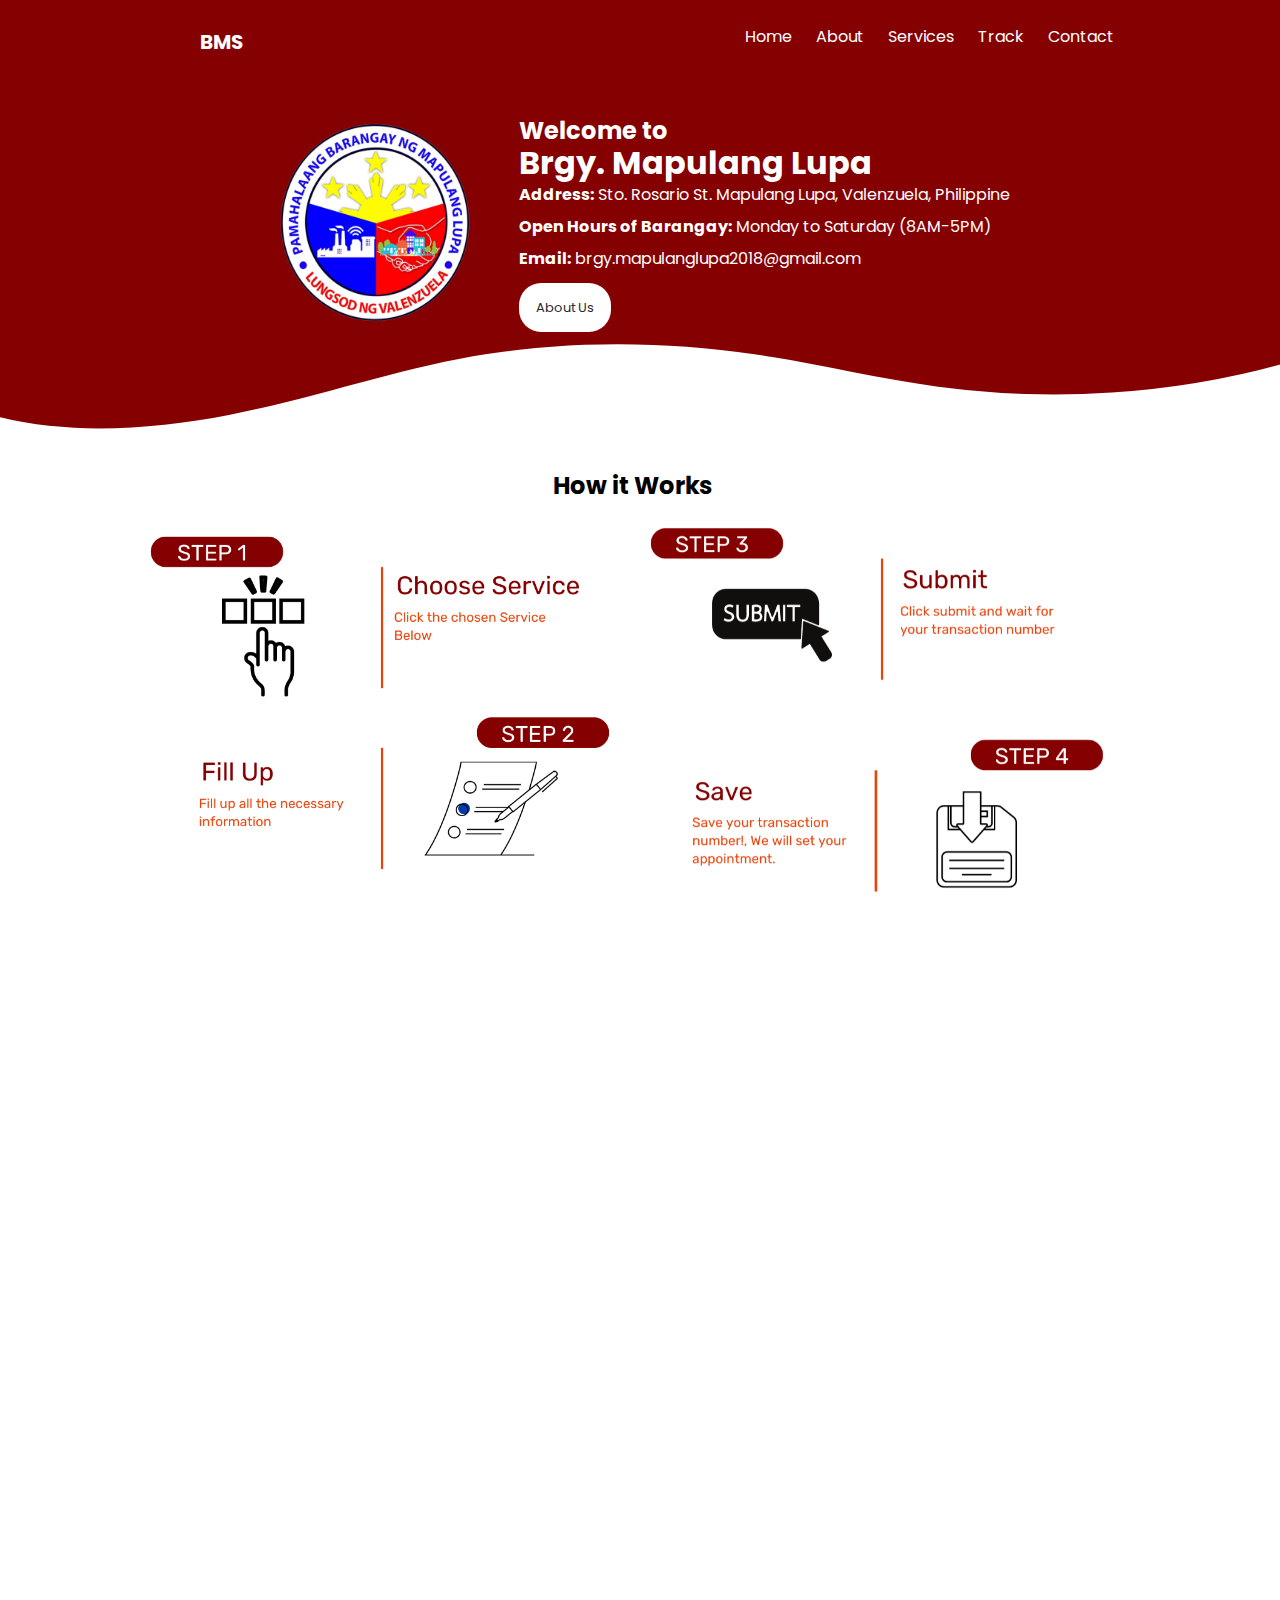
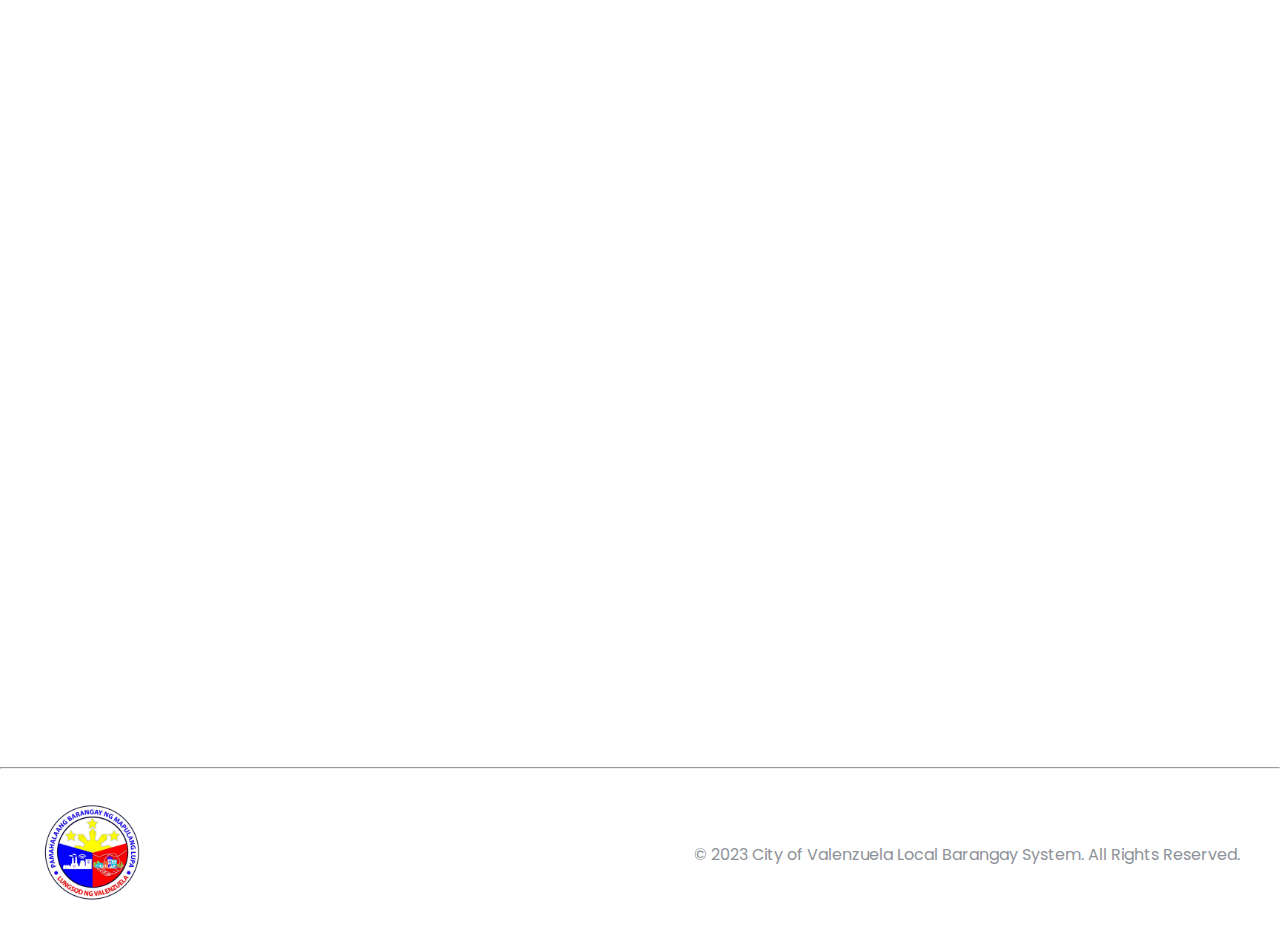
<file: index.html>
<!DOCTYPE html>
<html lang="en">

<head>
    <meta charset="UTF-8" />
    <meta http-equiv="X-UA-Compatible" content="IE=edge" />
    <meta name="viewport" content="width=device-width, initial-scale=1.0" />
    <meta http-equiv="x-ua-compatible" content="ie=edge" />
    <link rel="stylesheet" href="index.css" />
    <title>Barangay Mapulang Lupa</title>
</head>
<style>
    .startup-animation {
        animation: fadeIn 1s ease-in-out;
    }
</style>

<body>
    <header>
        <div class="container">
            <h1 class="logo">BMS</h1>
            <nav id="menu">
                <ul>
                    <li><a href="./index.html">Home</a></li>
                    <li><a href="./about.html">About</a></li>
                    <li><a href="#SERVICES">Services</a></li>
                    <li><a href="./track.html">Track</a></li>
                    <li><a href="#contact">Contact</a></li>
                </ul>
            </nav>
            <svg onclick="menuShow()" onblur="menuClose()" id="burger" fill=" #FFFFFF" viewBox="0 0 448 512"
                title="bars">
                <path
                    d="M16 132h416c8.837 0 16-7.163 16-16V76c0-8.837-7.163-16-16-16H16C7.163 60 0 67.163 0 76v40c0 8.837 7.163 16 16 16zm0 160h416c8.837 0 16-7.163 16-16v-40c0-8.837-7.163-16-16-16H16c-8.837 0-16 7.163-16 16v40c0 8.837 7.163 16 16 16zm0 160h416c8.837 0 16-7.163 16-16v-40c0-8.837-7.163-16-16-16H16c-8.837 0-16 7.163-16 16v40c0 8.837 7.163 16 16 16z" />
            </svg>
        </div>
    </header>
    <section class="about" id="home">
        <img src="images/Mapulang-Lupa.png" class="startup-animation" alt="" />
        <div class="info startup-animation">
            <h2>Welcome to</h2>
            <h1>Brgy. Mapulang Lupa</h1>
            <p>
                <span>Address:</span> Sto. Rosario St. Mapulang Lupa, Valenzuela,
                Philippine
            </p>
            <p><span>Open Hours of Barangay:</span> Monday to Saturday (8AM-5PM)</p>
            <p><span>Email:</span> brgy.mapulanglupa2018@gmail.com</p>
            <div class="about-btn">
                <a href="./about.php">About Us</a>
            </div>
        </div>
    </section>
    <section class="wave">
        <div class="custom-shape-divider-bottom-1677297097">
            <svg data-name="Layer 1" xmlns="http://www.w3.org/2000/svg" viewBox="0 0 1200 120"
                preserveAspectRatio="none">
                <path
                    d="M985.66,92.83C906.67,72,823.78,31,743.84,14.19c-82.26-17.34-168.06-16.33-250.45.39-57.84,11.73-114,31.07-172,41.86A600.21,600.21,0,0,1,0,27.35V120H1200V95.8C1132.19,118.92,1055.71,111.31,985.66,92.83Z"
                    class="shape-fill"></path>
            </svg>
        </div>
    </section>
    <section class="tutorial startup-animation sections">
        <h2>How it Works</h2>
        <div class="images">
            <img src="images/step1.png" alt="img here" />
            <img src="images/step2.png" alt="img here" />
        </div>
    </section>

    <section class="sections services reveal" id="SERVICES">
        <div class="services-title">
            <h1>ONLINE PROCESS</h1>
            <p>List of Services of Barangay Mapulang Lupa</p>
        </div>
        <div class="cards-parent">
            <div class="card">
                <div class="card-title">
                    <h2>Barangay Clearance</h2>
                </div>

                <div class="card-logo">
                    <script src="https://cdn.lordicon.com/ritcuqlt.js"></script>
                    <lord-icon src="https://cdn.lordicon.com/pqxdilfs.json" trigger="hover"
                        colors="outline:#131432,primary:#606874,secondary:#850000,tertiary:#ebe6ef" stroke="20"
                        scale="70" style="width: 90px; height: 70px">
                    </lord-icon>
                </div>
                <div class="card-info">
                    <p>Get your Barangay Clearance here!</p>
                </div>
                <a href="./forms/brgyClearance.html">PROCEED</a>
            </div>
            <div class="card">
                <div class="card-title">
                    <h2>Business Permit</h2>
                </div>

                <div class="card-logo">
                    <script src="https://cdn.lordicon.com/ritcuqlt.js"></script>
                    <lord-icon src="https://cdn.lordicon.com/pqxdilfs.json" trigger="hover"
                        colors="outline:#131432,primary:#606874,secondary:#850000,tertiary:#ebe6ef" stroke="20"
                        scale="70" style="width: 90px; height: 70px">
                    </lord-icon>
                </div>
                <div class="card-info">
                    <p>Get your Business Permit here!</p>
                </div>
                <a href="./forms/businessPermit.html">PROCEED</a>
            </div>
            <div class="card">
                <div class="card-title">
                    <h2>Certificate of Indigency</h2>
                </div>

                <div class="card-logo">
                    <script src="https://cdn.lordicon.com/ritcuqlt.js"></script>
                    <lord-icon src="https://cdn.lordicon.com/pqxdilfs.json" trigger="hover"
                        colors="outline:#131432,primary:#606874,secondary:#850000,tertiary:#ebe6ef" stroke="20"
                        scale="70" style="width: 90px; height: 70px">
                    </lord-icon>
                </div>
                <div class="card-info">
                    <p>Get your Certificate of Indigency here!</p>
                </div>
                <a href="./forms/certIndigency.html">PROCEED</a>
            </div>
        </div>
    </section>

    <!-- contact -->
    <div class="track slide2 sections" id="track">
        <div class="track-title">
            <h1>CONTACT US</h1>
            <p>Tell us what you think!</p>
        </div>
        <div class="search" id="contact">
            <form action="index.php" method="POST">
                <label for="name">Name:</label>
                <input type="text" placeholder="Juan Lucho" name="name" required />

                <label for="email">Email:</label>
                <input type="email" placeholder="juan@gmail.com" name="email" required />

                <label for="number">Contact Number:</label>
                <input type="text" placeholder="09xxxxxxxxx" name="number" required />

                <label for="subject">Subject:</label>
                <select name="subject" id="subject">
                    <option value="Concerns">Concerns</option>
                    <option value="Bugs">Bugs/Issues</option>
                    <option value="Feedback">Feedback</option>
                </select>
                <label for="message">Message:</label>
                <input type="text" placeholder="Enter your message" name="message" id="feedback" required />

                <button type="submit" name="submit">Submit</button>
            </form>
        </div>
    </div>

    <hr>
    <footer id="footer">
        <div class="footer-content">
            <div class="concern">
                <img src="images/Mapulang-Lupa.png" alt="barangay-logo" srcset="">
            </div>
            <div class="concern">
                <p style="color: #8d9299;">© 2023 City of Valenzuela Local Barangay System. All Rights Reserved.</p>
            </div>

        </div>
    </footer>

    <script src="index.js"></script>
</body>

</html>
</file>
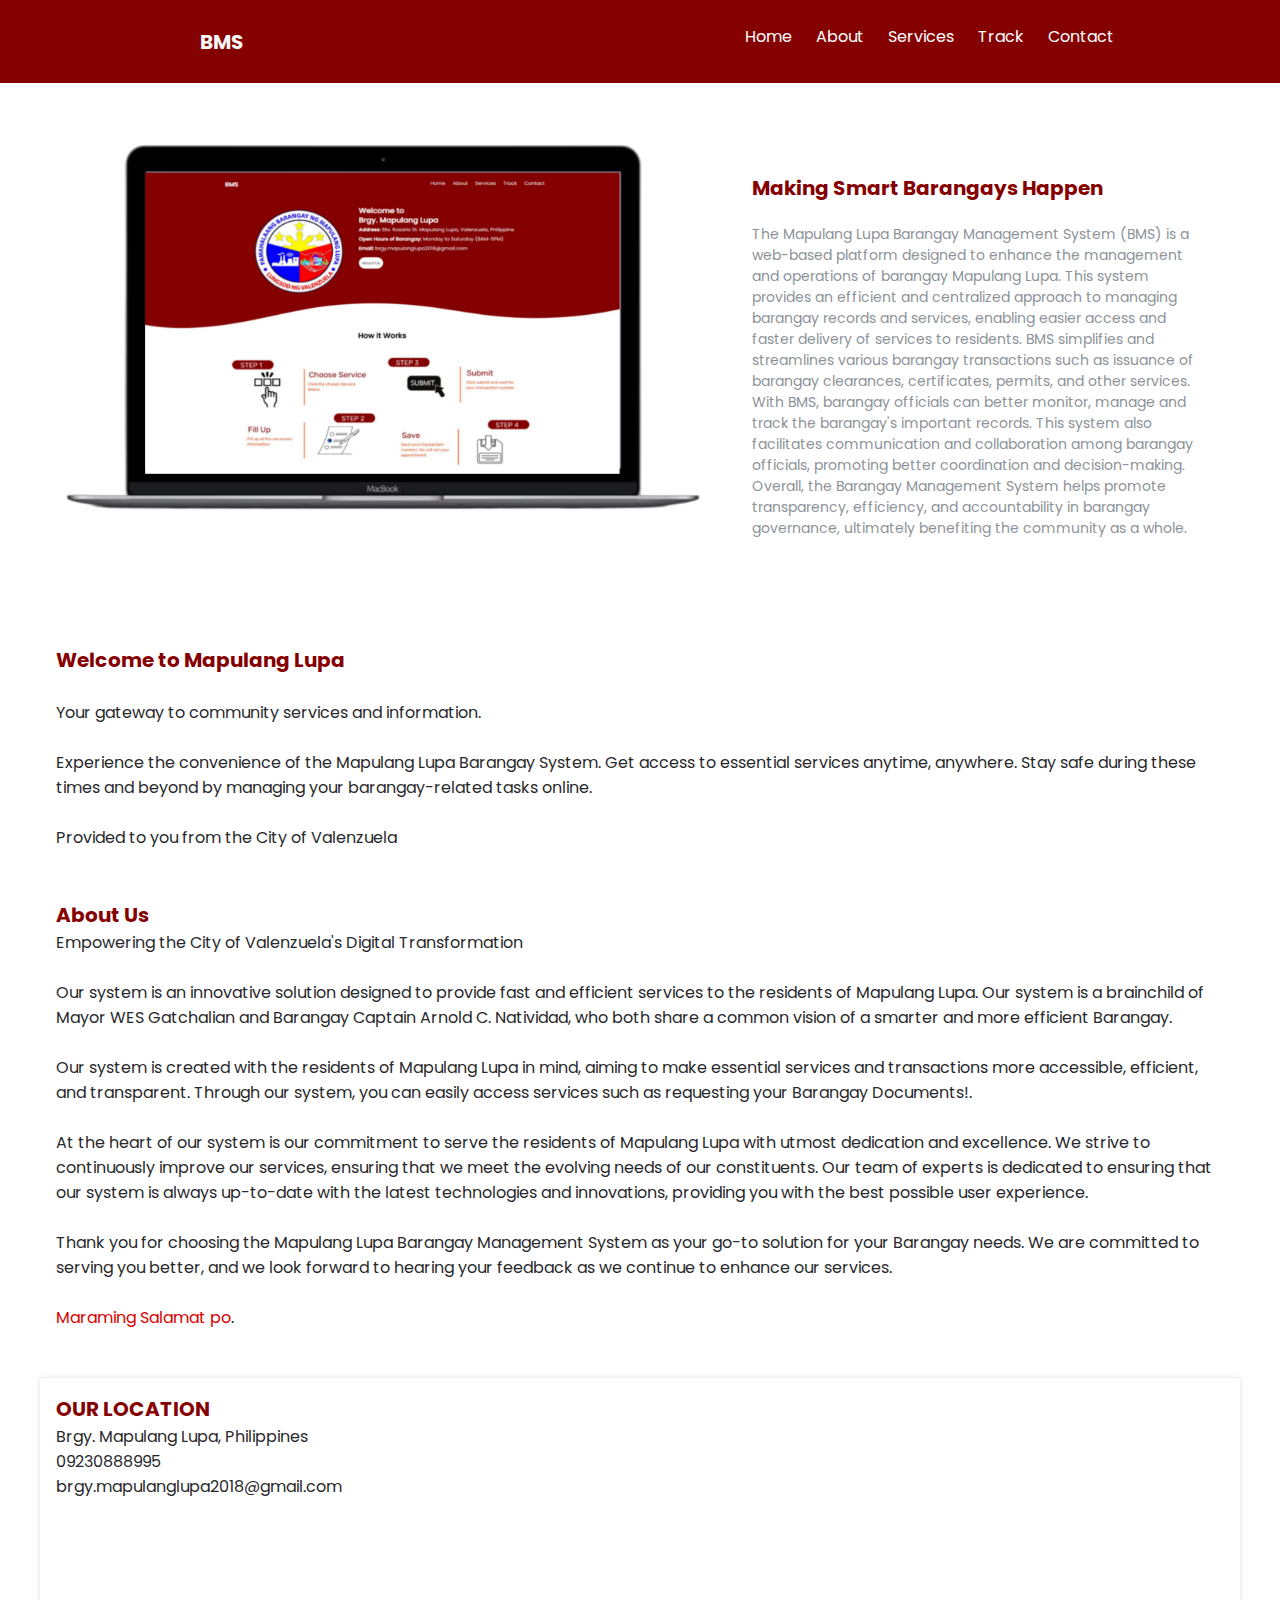
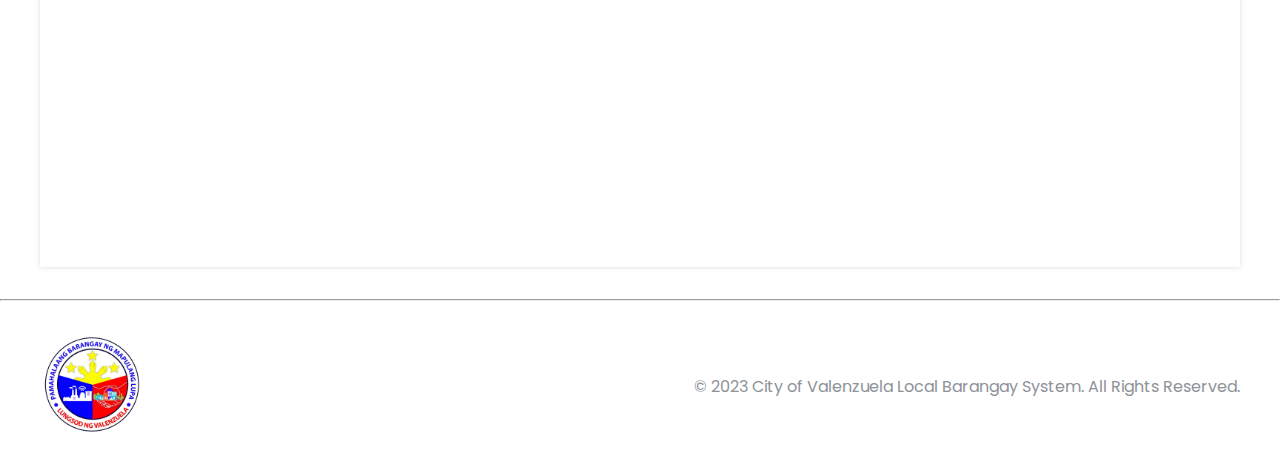
<file: about.html>
<!DOCTYPE html>
<html lang="en">

<head>
    <meta charset="UTF-8">
    <meta http-equiv="X-UA-Compatible" content="IE=edge">
    <meta name="viewport" content="width=device-width, initial-scale=1.0">
    <link rel="stylesheet" href="about.css">
    <title>ABOUT</title>
</head>
<style>
    .startup-animation {
        animation: fadeIn 0.1s ease-in-out;
    }

    #loading-screen {
        position: fixed;
        top: 0;
        left: 0;
        width: 100%;
        height: 100%;
        background-color: #fff;
        z-index: 9999;
        display: flex;
        justify-content: center;
        align-items: center;
    }

    #loading-screen img {
        height: 100px;
        width: 100px;
    }

    .spinner {
        position: absolute;
        width: 99px;
        height: 99px;
        border-radius: 50%;
        border: 5px solid #850000;
        border-top-color: transparent;
        animation: spin 1s ease-in-out infinite;
    }

    @keyframes spin {
        from {
            transform: rotate(0deg);
        }

        to {
            transform: rotate(360deg);
        }
    }

    /* animation */
    .slide {
        position: relative;
        transform: translateX(-50px);
        opacity: 0;
        transition: all 1s ease;
    }

    .slide.active {
        position: relative;
        transform: translateX(0);
        opacity: 1;
    }

    .reveal {
        position: relative;
        transform: translateY(-50px);
        opacity: 0;
        transition: all 1s ease;
    }

    .reveal.active {
        transform: translateY(0);
        opacity: 1;
    }

    @keyframes fadeIn {
        from {
            opacity: 0;
        }

        to {
            opacity: 1;
        }
    }
</style>

<body>
    <header>
        <div class="container">
            <h1 class="logo">BMS</h1>
            <nav id="menu">
                <ul>
                    <li><a href="./index.html">Home</a></li>
                    <li><a href="./about.html">About</a></li>
                    <li><a href="./index.html#SERVICES">Services</a></li>
                    <li><a href="./track.html">Track</a></li>
                    <li><a href="./index.html#contact">Contact</a></li>
                </ul>
            </nav>
            <svg onclick="menuShow()" onblur="menuClose()" id="burger" fill=" #FFFFFF" viewBox="0 0 448 512"
                title="bars">
                <path
                    d="M16 132h416c8.837 0 16-7.163 16-16V76c0-8.837-7.163-16-16-16H16C7.163 60 0 67.163 0 76v40c0 8.837 7.163 16 16 16zm0 160h416c8.837 0 16-7.163 16-16v-40c0-8.837-7.163-16-16-16H16c-8.837 0-16 7.163-16 16v40c0 8.837 7.163 16 16 16zm0 160h416c8.837 0 16-7.163 16-16v-40c0-8.837-7.163-16-16-16H16c-8.837 0-16 7.163-16 16v40c0 8.837 7.163 16 16 16z" />
            </svg>
        </div>

    </header>
    <div class="about-img">

    </div>
    <div id="loading-screen">
        <img src="images/Mapulang-Lupa.png" alt="loading">
        <div class="spinner">
        </div>
    </div>
    <section class="section about-section">
        <!-- <div class="about-pc"> -->
        <img class="about-pc" src="images/laptop456.png" alt="img here">
        <!-- </div> -->
        <div class=" section about-section-info startup-animation">
            <h2>Making Smart Barangays Happen</h2>
            <br>
            <p>The Mapulang Lupa Barangay Management System (BMS) is a web-based platform designed to enhance the
                management and operations of barangay Mapulang Lupa. This system provides an efficient and centralized
                approach to managing barangay records and services, enabling easier access and faster delivery of
                services to residents. BMS simplifies and streamlines various barangay transactions such as issuance of
                barangay clearances, certificates, permits, and other services. With BMS, barangay officials can better
                monitor, manage and track the barangay's important records. This system also facilitates communication
                and collaboration among barangay officials, promoting better coordination and decision-making. Overall,
                the Barangay Management System helps promote transparency, efficiency, and accountability in barangay
                governance, ultimately benefiting the community as a whole.</p>
        </div>
    </section>
    <section class="section additional-info startup-animation">
        <h2>Welcome to Mapulang Lupa</h2>
        <br>
        <p>Your gateway to community services and information.</p>
        <br>
        <p>
            Experience the convenience of the Mapulang Lupa Barangay System. Get access to essential services anytime,
            anywhere. Stay safe during these times and beyond by managing your barangay-related tasks online.
        </p>
        <br>
        <p>
            Provided to you from the City of Valenzuela
        </p>
        <br>
        <br>
        <h2>About Us</h2>
        <p>
            Empowering the City of Valenzuela's Digital Transformation
            <br>
            <br>
            Our system is an innovative solution designed to provide fast and efficient services to the residents of
            Mapulang Lupa. Our system is a brainchild of Mayor WES Gatchalian and Barangay Captain Arnold C. Natividad,
            who both share a common vision of a smarter and more efficient Barangay.
            <br>
            <br>
            Our system is created with the residents of Mapulang Lupa in mind, aiming to make essential services and
            transactions more accessible, efficient, and transparent. Through our system, you can easily access services
            such as requesting your Barangay Documents!.
            <br>
            <br>
            At the heart of our system is our commitment to serve the residents of Mapulang Lupa with utmost dedication
            and excellence. We strive to continuously improve our services, ensuring that we meet the evolving needs of
            our constituents. Our team of experts is dedicated to ensuring that our system is always up-to-date with the
            latest technologies and innovations, providing you with the best possible user experience.
            <br>

            <br>
            Thank you for choosing the Mapulang Lupa Barangay Management System as your go-to solution for your Barangay
            needs. We are committed to serving you better, and we look forward to hearing your feedback as we continue
            to enhance our services.
            <br>

            <br>
            <span>Maraming Salamat po</span>.
        </p>
    </section>
    <section class="section location">
        <div class="location-title">
            <h2>OUR LOCATION</h2>
            <p><a href="">Brgy. Mapulang Lupa, Philippines</a></p>
            <p>09230888995</p>
            <p><a href="brgy.mapulanglupa2018@gmail.com">brgy.mapulanglupa2018@gmail.com</a></p>
            <!-- <img src="images/Mapulang-Lupa.png" style="width: 200px; height: auto;" alt=""> -->
        </div>
        <div class="map">
            <iframe
                src="https://www.google.com/maps/embed?pb=!1m18!1m12!1m3!1d15436.715843289!2d120.99439637811624!3d14.702469435801255!2m3!1f0!2f0!3f0!3m2!1i1024!2i768!4f13.1!3m3!1m2!1s0x3397b145c3460dd3%3A0xea6326b5477bd324!2sMapulang%20Lupa%2C%20Valenzuela%2C%20Metro%20Manila!5e0!3m2!1sen!2sph!4v1677636143743!5m2!1sen!2sph"
                width="600" height="450" style="border:0;" allowfullscreen="" loading="lazy"
                referrerpolicy="no-referrer-when-downgrade"></iframe>
        </div>

    </section>
    <hr>
    <footer id="footer">
        <div class="footer-content">
            <div class="concern">
                <img src="images/Mapulang-Lupa.png" alt="barangay-logo" srcset="">
            </div>
            <div class="concern">
                <p style="color:#8d9299;">© 2023 City of Valenzuela Local Barangay System. All Rights Reserved.</p>
            </div>

        </div>
    </footer>
    <script>
        function menuShow() {
            document.getElementById("menu").classList.toggle("show");
        }

        function menuClose() {
            document.getElementById("menu").classList.remove("show");
        }

        window.addEventListener('scroll', slide);

        function slide() {
            var reveals = document.querySelectorAll('.slide');

            for (var i = 0; i < reveals.length; i++) {

                var windowheight = window.innerHeight;
                var revealtop = reveals[i].getBoundingClientRect().top;
                var revealpoint = 150;

                if (revealtop < windowheight - revealpoint) {
                    reveals[i].classList.add('active');
                } else {
                    reveals[i].classList.remove('active');
                }
            }
        }

        window.addEventListener("load", function () {
            var loadingScreen = document.getElementById("loading-screen");
            loadingScreen.style.display = "none";
        });

        window.addEventListener('scroll', reveal);

        function reveal() {
            var reveals = document.querySelectorAll('.reveal');

            for (var i = 0; i < reveals.length; i++) {

                var windowheight = window.innerHeight;
                var revealtop = reveals[i].getBoundingClientRect().top;
                var revealpoint = 150;

                if (revealtop < windowheight - revealpoint) {
                    reveals[i].classList.add('active');
                } else {
                    reveals[i].classList.remove('active');
                }
            }
        }
    </script>
    <!-- <script src="index.js"></script> -->
</body>

</html>
</file>
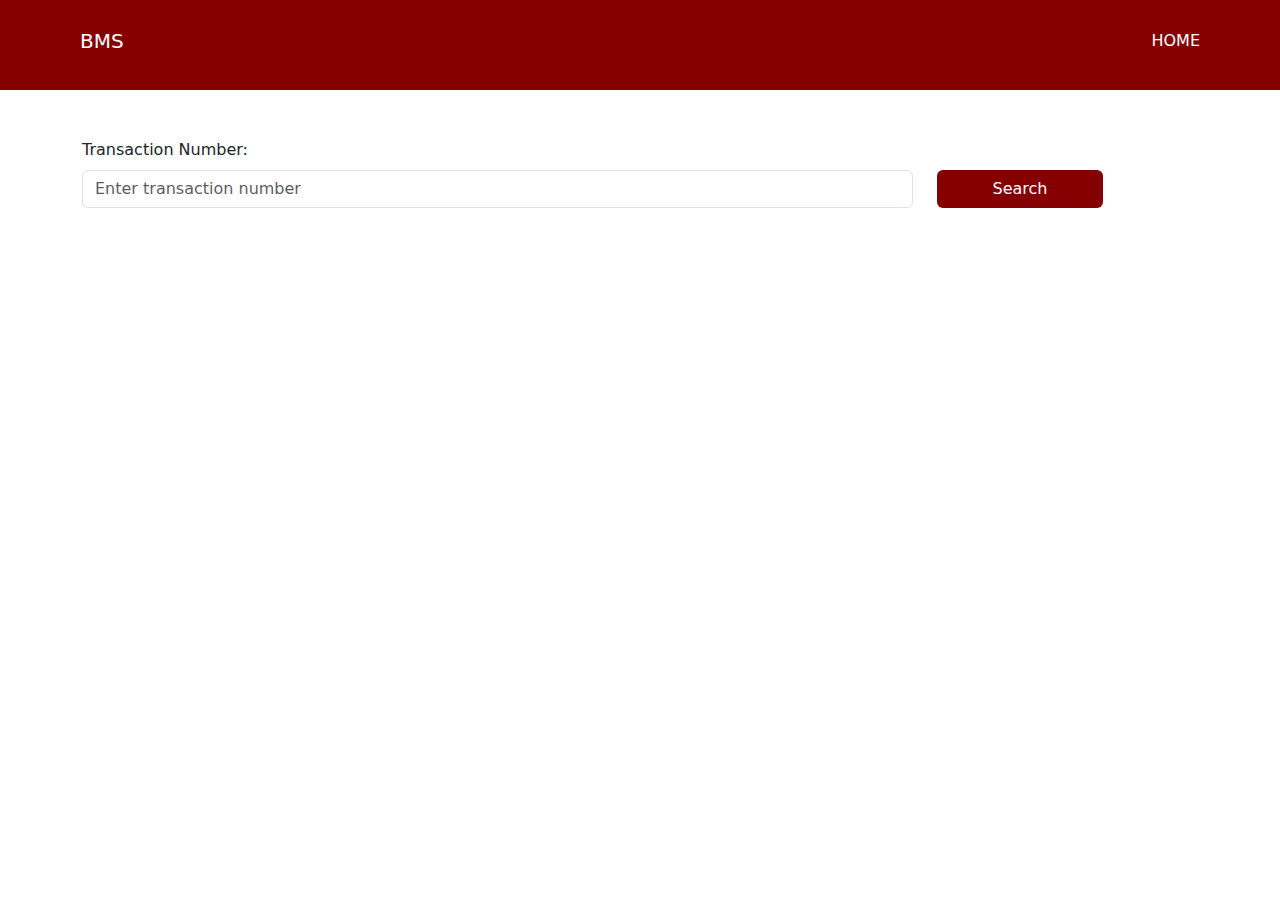
<file: track.html>
<!DOCTYPE html>
<html lang="en">

<head>
    <meta charset="UTF-8">
    <meta http-equiv="X-UA-Compatible" content="IE=edge">
    <meta name="viewport" content="width=device-width, initial-scale=1.0">
    <link rel="stylesheet" href="https://cdnjs.cloudflare.com/ajax/libs/bootstrap/5.1.0/css/bootstrap.min.css">
    <link rel="stylesheet" href="https://fonts.googleapis.com/css?family=Roboto:300,400,500,700&display=swap">
    <link rel="stylesheet" href="https://cdnjs.cloudflare.com/ajax/libs/font-awesome/5.15.4/css/all.min.css">
    <title>TRACK</title>
</head>
<style>
    nav {
        background-color: #850000;
        display: flex;
        justify-content: space-between;
        padding: 1.8rem 5rem;
    }

    a {
        text-decoration: none;
    }

    #home {
        color: white;
    }

    nav a {
        border-bottom: 2px solid transparent;
        padding-bottom: 0.5em;
        transition: all 200ms ease;
        cursor: pointer;
    }

    nav a:hover {
        border-bottom: 2px solid white;
    }

    #loading-screen {
        position: fixed;
        top: 0;
        left: 0;
        width: 100%;
        height: 100%;
        background-color: #fff;
        z-index: 9999;
        display: flex;
        justify-content: center;
        align-items: center;
    }

    #loading-screen img {
        height: 100px;
        width: 100px;
    }

    .spinner {
        position: absolute;
        width: 99px;
        height: 99px;
        border-radius: 50%;
        border: 5px solid #850000;
        border-top-color: transparent;
        animation: spin 1s ease-in-out infinite;
    }

    @keyframes spin {
        from {
            transform: rotate(0deg);
        }

        to {
            transform: rotate(360deg);
        }
    }
</style>

<body>
    <nav>
        <div id="home">
            <h5>BMS</h5>
        </div>
        <div>
            <a href="./index.php" class="text-white">HOME</a>
        </div>
    </nav>
    <div id="loading-screen">
        <img src="images/Mapulang-Lupa.png" alt="loading">
        <div class="spinner">
        </div>
    </div>
    <div class="container mt-5">
        <form method="post" action="track.php">
            <div class="row mb-3">
                <div class="col-md-12">
                    <label for="tracking_code" class="form-label">Transaction Number:</label>
                </div>
                <div class="col-md-9 mb-2">
                    <input type="text" id="tracking_code" name="tracking_code" class="form-control" placeholder="Enter transaction number" required>
                </div>
                <div class="col-md-2">
                    <button type="submit" name="search" class="btn text-white w-100" style="background-color: #850000;">Search</button>
                </div>
            </div>
        </form>

    </div>

    <script>
        function validateForm() {
            var transactionNumber = document.getElementById("tracking_code").value;

            if (transactionNumber == "") {
                alert("Please enter a transaction number.");
                return false;
            }

            return true;
        }
        window.addEventListener("load", function() {
            var loadingScreen = document.getElementById("loading-screen");
            loadingScreen.style.display = "none";
        });
    </script>
</body>

</html>
</file>
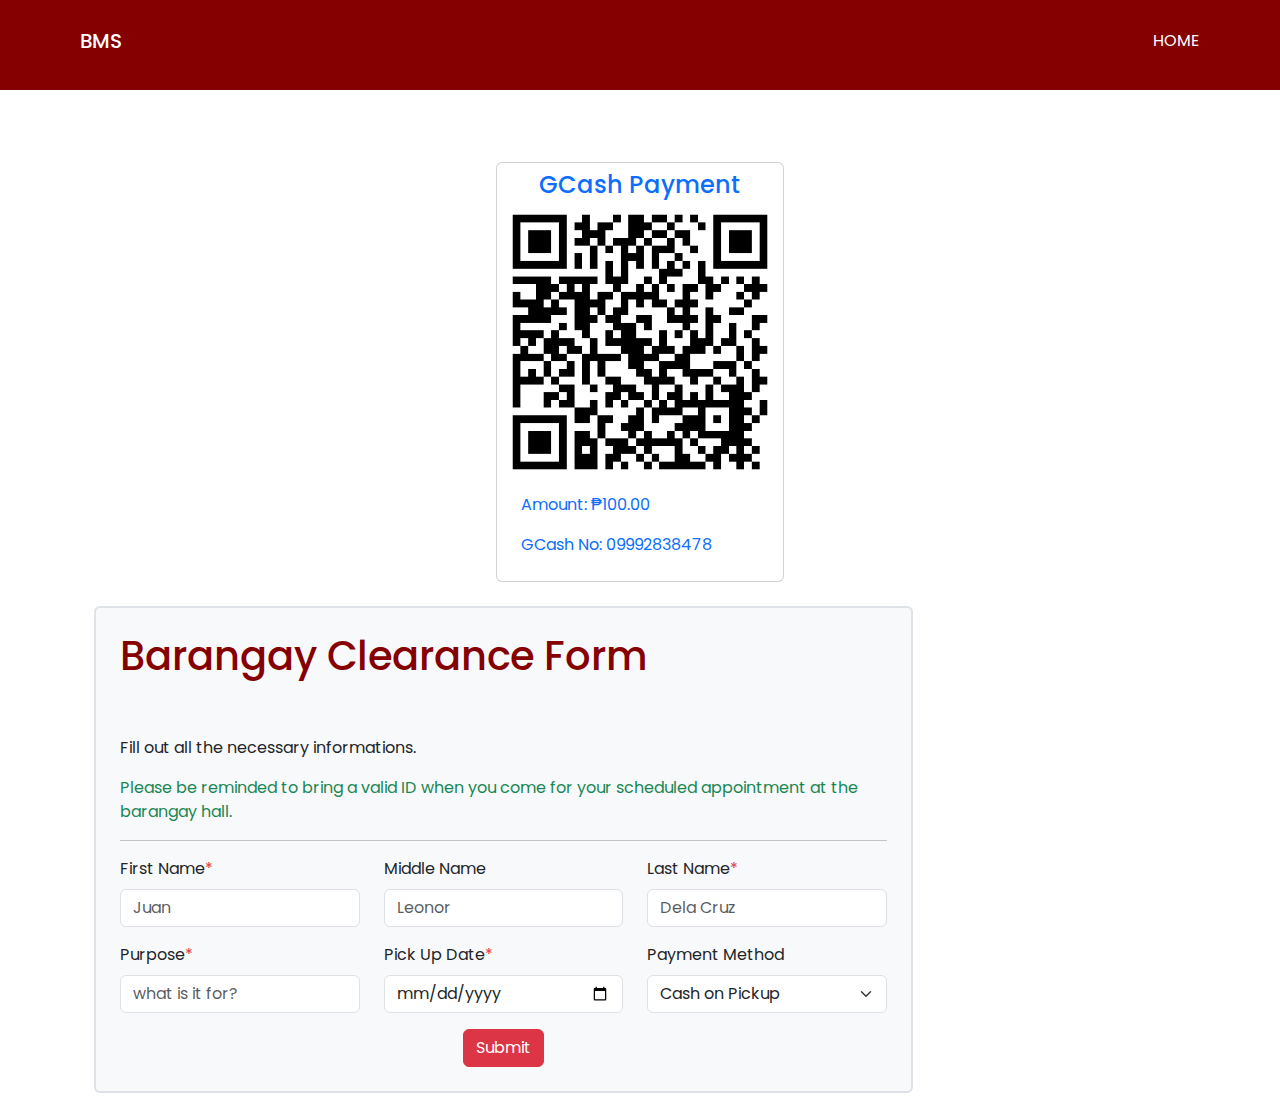
<file: forms/brgyClearance.html>
<!DOCTYPE html>
<html lang="en">

<head>
  <meta charset="UTF-8" />
  <meta http-equiv="X-UA-Compatible" content="IE=edge" />
  <meta name="viewport" content="width=device-width, initial-scale=1.0" />
  <link rel="stylesheet" href="style.css" />
  <link rel="stylesheet" href="https://cdnjs.cloudflare.com/ajax/libs/bootstrap/5.1.0/css/bootstrap.min.css">
  <link rel="stylesheet" href="https://fonts.googleapis.com/css?family=Roboto:300,400,500,700&display=swap">
  <link rel="stylesheet" href="https://cdnjs.cloudflare.com/ajax/libs/font-awesome/5.15.4/css/all.min.css">
  <title>Barangay Clearance</title>
</head>
<style>
  nav {
    background-color: #850000;
    display: flex;
    justify-content: space-between;
    padding: 1.8rem 5rem;
  }

  a {
    text-decoration: none;
  }

  #home {
    color: white;
  }

  nav a {
    border-bottom: 2px solid transparent;
    padding-bottom: 0.5em;
    transition: all 200ms ease;
    cursor: pointer;
  }

  nav a:hover {
    border-bottom: 2px solid white;
  }
  #loading-screen {
    position: fixed;
    top: 0;
    left: 0;
    width: 100%;
    height: 100%;
    background-color: #fff;
    z-index: 9999;
    display: flex;
    justify-content: center;
    align-items: center;
  }
  #loading-screen img{
    height: 100px;
    width: 100px;
  }
  .spinner {
    position: absolute;
    width: 99px;
    height: 99px;
    border-radius: 50%;
    border: 5px solid #850000;
    border-top-color: transparent;
    animation: spin 1s ease-in-out infinite;
  }
  
  @keyframes spin {
    from {
      transform: rotate(0deg);
    }
    to {
      transform: rotate(360deg);
    }
  }
</style>

<body>

  <!-- nav -->
  <nav>
    <div id="home">
      <h5>BMS</h5>
    </div>
    <div>
      <a href="../index.html" class="text-white">HOME</a>
    </div>
  </nav>
  <!-- end of nav -->
  <div id="loading-screen">
        <img src="../images/Mapulang-Lupa.png" alt="loading">
        <div class="spinner">
        </div>
      </div>
  <div class="container mt-lg-5 mt-3 rounded-2">
    <div class="row p-lg-4 row-cols-12">
      <!-- gcash -->
      <div class="card p-2 col-md-6 mx-auto col-2 mb-4" style="width: 18rem; height: auto;">
        <h4 class="text-primary md-text-danger text-center">GCash Payment</h4>
        <img src="../images/qrcode.png" class="card-img-top" alt="..." />
        <div class="card-body">
          <p class="card-text text-primary">Amount: ₱100.00</p>
          <p class="card-text text-primary">GCash No: 09992838478</p>
        </div>
      </div>
      <!-- form -->
      <div class="alert alert-danger d-none" role="alert" id="alert">
        <i class="fas fa-exclamation-circle me-2"></i>
        <span id="alert-message"></span>
      </div>
      <!-- form -->
      <form action="brgyClearance.php" method="POST" onsubmit="return validateForm()" class="border border-2 p-4 h-100 rounded-2 formA bg-light col-lg-9 col-12">
        <div>
          <h1 class="pb-5" style="color:#850000;">Barangay Clearance Form</h1>
          <p>Fill out all the necessary informations.</p>
          <p class="text-success">Please be reminded to bring a valid ID when you come for your scheduled appointment at the barangay hall.</p>
          <hr />
        </div>

        <div class="row mb-3">
          <div class="col-md-4">
            <label for="fname" class="form-label">First Name<span class="text-danger">*</span></label>
            <input type="text" id="fname" name="fname" placeholder="Juan" class="form-control" required>
          </div>
          <div class="col-md-4">
            <label for="mname" class="form-label">Middle Name</label>
            <input type="text" id="mname" name="mname" placeholder="Leonor" class="form-control">
          </div>
          <div class="col-md-4">
            <label for="lname" class="form-label">Last Name<span class="text-danger">*</span></label>
            <input type="text" id="lname" name="lname" placeholder="Dela Cruz" class="form-control" required>
          </div>
        </div>
        <div class="row mb-3">
        <div class="col-md-4">
            <label for="age" class="form-label">Purpose<span class="text-danger">*</span></label>
            <input type="text" id="pickup" name="purpose" placeholder="what is it for?" class="form-control" required>
          </div>
          <div class="col-md-4">
            <label for="age" class="form-label">Pick Up Date<span class="text-danger">*</span></label>
            <input type="date" id="pickup" name="pickup" placeholder="" class="form-control" required>
          </div>
          <div class="col-md-4">
            <label for="payment" class="form-label">Payment Method</label>
            <select id="payment" name="payment" onchange="refnumber()" class="form-select">
              <option value="Cash">Cash on Pickup</option>
              <option value="Gcash">Gcash</option>
            </select>
          </div>
          <div class="col-md-4">
            <input type="hidden" id="date" name="date_req" placeholder="" class="form-control" required>
          </div>
          <div class="col-md-4">
            <input type="hidden" name="type" value="Barangay Clearance">
          </div>
          <div class="col-md-4">
            <input type="hidden" name="docstatus" value="pending">
          </div>
          
        </div>

        <div class="row mb-3" id="rf" style="display:none">
          <div class="col-md-12">
            <label for="reference" class="form-label">Reference Number (Gcash Payment)</label>
            <textarea id="reference" name="reference" placeholder="Input your reference number if you chose Gcash as mode of payment" class="form-control" rows="3"></textarea>
          </div>
        </div>
        <div class="text-center">
          <button type="submit" class="btn btn-danger" name="clearance">Submit</button>
        </div>
      </form>
    </div>

  </div>
  <!-- </section> -->

  <div id="myModal" class="modal">
    <div class="modal-content">
      <span class="close">&times;</span>
      <p>Please save your transaction number</p>
      <p>Your transaction number is: <span id="transaction-number"></span></p>
      <button onclick="copyTransactionNumber()" id="copy">Copy Transaction Number</button>
      <button onclick="closeModal()" id="okay">Okay</button>
    </div>
  </div>

</body>
<script>
  function validateForm() {
    var fname = document.getElementById("fname").value;
    var lname = document.getElementById("lname").value;
    var age = document.getElementById("age").value;

    if (fname == "" || lname == "" || age == "") {
      alert("Please fill up all required fields.");
      return false;
    }

    return true;
  }

  function refnumber() {
    var select = document.getElementById("payment");

    if (select.value == "Gcash") {
      document.getElementById("rf").style.display = "block";
      document.getElementById("rfs").style.display = "block";
    } else {
      document.getElementById("rf").style.display = "none";
      document.getElementById("rfs").style.display = "none";

    }
  }

  function copyTransactionNumber() {
    var transactionNumber = document.getElementById("transaction-number").innerText;
    navigator.clipboard.writeText(transactionNumber);
  }

  function closeModal() {
    var modal = document.getElementById("myModal");
    modal.style.display = "none";
  }

  function copyTransactionNumber() {
    var transactionNumber = document.getElementById("transaction-number").innerText;
    navigator.clipboard.writeText(transactionNumber).then(function() {
      var notification = document.createElement("div");
      notification.innerHTML = "Transaction number copied to clipboard!";
      notification.style.position = "fixed";
      notification.style.bottom = "20px";
      notification.style.right = "20px";
      notification.style.padding = "10px";
      notification.style.backgroundColor = "#4CAF50";
      notification.style.color = "white";
      notification.style.borderRadius = "5px";
      notification.style.opacity = "0";
      notification.style.transition = "opacity 0.5s ease-in-out";
      document.body.appendChild(notification);
      setTimeout(function() {
        notification.style.opacity = "1";
      }, 10);
      setTimeout(function() {
        notification.style.opacity = "0";
        setTimeout(function() {
          document.body.removeChild(notification);
        }, 500);
      }, 3000);
    });
  }

  function menuShow() {
    document.getElementById("menu").classList.toggle("show");
  }

  function menuClose() {
    document.getElementById("menu").classList.remove("show");
  }
  window.addEventListener("load", function () {
        var loadingScreen = document.getElementById("loading-screen");
        loadingScreen.style.display = "none";
      });
</script>

</html>
</file>
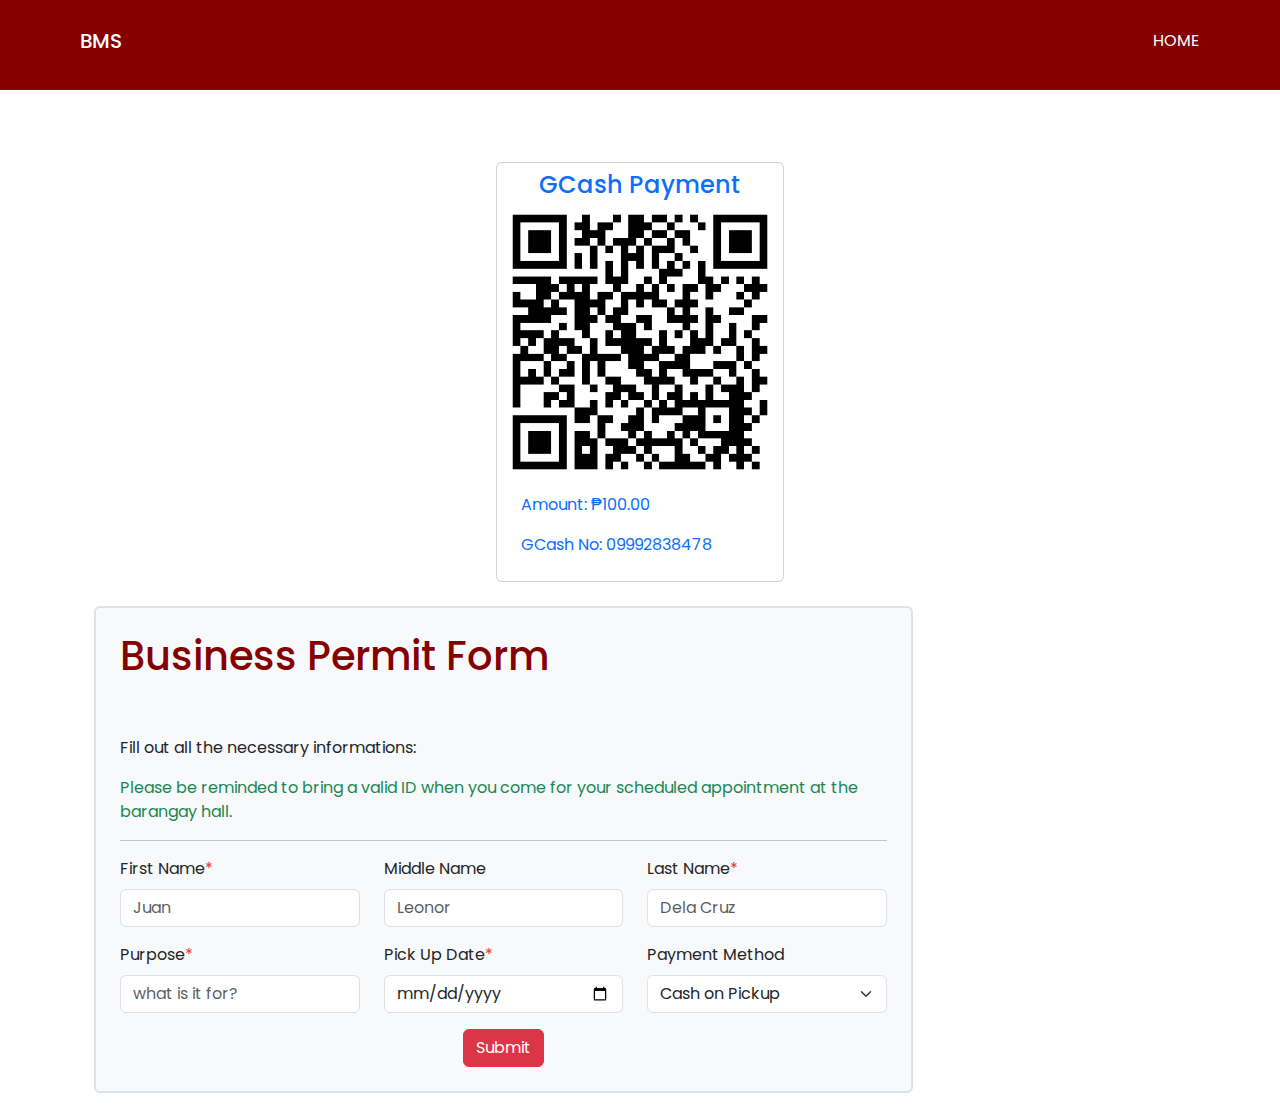
<file: forms/businessPermit.html>
<!DOCTYPE html>
<html lang="en">

<head>
  <meta charset="UTF-8" />
  <meta http-equiv="X-UA-Compatible" content="IE=edge" />
  <meta name="viewport" content="width=device-width, initial-scale=1.0" />
  <link rel="stylesheet" href="style.css" />
  <link rel="stylesheet" href="https://cdnjs.cloudflare.com/ajax/libs/bootstrap/5.1.0/css/bootstrap.min.css">
  <link rel="stylesheet" href="https://fonts.googleapis.com/css?family=Roboto:300,400,500,700&display=swap">
  <link rel="stylesheet" href="https://cdnjs.cloudflare.com/ajax/libs/font-awesome/5.15.4/css/all.min.css">
  <title>Barangay Clearance</title>
</head>
<style>
  nav {
    background-color: #850000;
    display: flex;
    justify-content: space-between;
    padding: 1.8rem 5rem;
  }

  a {
    text-decoration: none;
  }

  #home {
    color: white;
  }

  nav a {
    border-bottom: 2px solid transparent;
    padding-bottom: 0.5em;
    transition: all 200ms ease;
    cursor: pointer;
  }

  nav a:hover {
    border-bottom: 2px solid white;
  }
  #loading-screen {
    position: fixed;
    top: 0;
    left: 0;
    width: 100%;
    height: 100%;
    background-color: #fff;
    z-index: 9999;
    display: flex;
    justify-content: center;
    align-items: center;
  }
  #loading-screen img{
    height: 100px;
    width: 100px;
  }
  .spinner {
    position: absolute;
    width: 99px;
    height: 99px;
    border-radius: 50%;
    border: 5px solid #850000;
    border-top-color: transparent;
    animation: spin 1s ease-in-out infinite;
  }
  
  @keyframes spin {
    from {
      transform: rotate(0deg);
    }
    to {
      transform: rotate(360deg);
    }
  }
</style>

<body>

  <!-- nav -->
  <nav>
    <div id="home">
      <h5>BMS</h5>
    </div>
    <div>
      <a href="../index.html" class="text-white">HOME</a>
    </div>
  </nav>
  <!-- end of nav -->
  <div id="loading-screen">
        <img src="../images/Mapulang-Lupa.png" alt="loading">
        <div class="spinner">
        </div>
      </div>
  <div class="container mt-lg-5 mt-3 rounded-2">
    <div class="row p-lg-4 row-cols-12">
      <!-- gcash -->
      <div class="card p-2 col-md-6 mx-auto col-2 mb-4" style="width: 18rem; height: auto;">
        <h4 class="text-primary md-text-danger text-center">GCash Payment</h4>
        <img src="../images/qrcode.png" class="card-img-top" alt="..." />
        <div class="card-body">
          <p class="card-text text-primary">Amount: ₱100.00</p>
          <p class="card-text text-primary">GCash No: 09992838478</p>
        </div>
      </div>
      <!-- form -->
      <div class="alert alert-danger d-none" role="alert" id="alert">
        <i class="fas fa-exclamation-circle me-2"></i>
        <span id="alert-message"></span>
      </div>
      <!-- form -->
      <form action="brgyClearance.php" method="POST" onsubmit="return validateForm()" class="border border-2 p-4 h-100 rounded-2 formA bg-light col-lg-9 col-12">
        <div>
          <h1 class="pb-5" style="color:#850000;">Business Permit Form</h1>
          <p>Fill out all the necessary informations:</p>
          <p class="text-success">Please be reminded to bring a valid ID when you come for your scheduled appointment at the barangay hall.</p>
          <hr />
        </div>

        <div class="row mb-3">
          <div class="col-md-4">
            <label for="fname" class="form-label">First Name<span class="text-danger">*</span></label>
            <input type="text" id="fname" name="fname" placeholder="Juan" class="form-control" required>
          </div>
          <div class="col-md-4">
            <label for="mname" class="form-label">Middle Name</label>
            <input type="text" id="mname" name="mname" placeholder="Leonor" class="form-control">
          </div>
          <div class="col-md-4">
            <label for="lname" class="form-label">Last Name<span class="text-danger">*</span></label>
            <input type="text" id="lname" name="lname" placeholder="Dela Cruz" class="form-control" required>
          </div>
        </div>
        <div class="row mb-3">
        <div class="col-md-4">
            <label for="age" class="form-label">Purpose<span class="text-danger">*</span></label>
            <input type="text" id="pickup" name="purpose" placeholder="what is it for?" class="form-control" required>
          </div>
          <div class="col-md-4">
            <label for="age" class="form-label">Pick Up Date<span class="text-danger">*</span></label>
            <input type="date" id="pickup" name="pickup" placeholder="" class="form-control" required>
          </div>
          <div class="col-md-4">
            <label for="payment" class="form-label">Payment Method</label>
            <select id="payment" name="payment" onchange="refnumber()" class="form-select">
              <option value="Cash">Cash on Pickup</option>
              <option value="Gcash">Gcash</option>
            </select>
          </div>
          <div class="col-md-4">
            <input type="hidden" id="date" name="date_req" placeholder="" class="form-control" required>
          </div>
          <div class="col-md-4">
            <input type="hidden" name="type" value="Business Permit">
          </div>
          <div class="col-md-4">
            <input type="hidden" name="docstatus" value="pending">
          </div>
          
        </div>

        <div class="row mb-3" id="rf" style="display:none">
          <div class="col-md-12">
            <label for="reference" class="form-label">Reference Number (Gcash Payment)</label>
            <textarea id="reference" name="reference" placeholder="Input your reference number if you chose Gcash as mode of payment" class="form-control" rows="3"></textarea>
          </div>
        </div>
        <div class="text-center">
          <button type="submit" class="btn btn-danger" name="clearance">Submit</button>
        </div>
      </form>
    </div>

  </div>
  <!-- </section> -->

  <div id="myModal" class="modal">
    <div class="modal-content">
      <span class="close">&times;</span>
      <p>Please save your transaction number</p>
      <p>Your transaction number is: <span id="transaction-number"></span></p>
      <button onclick="copyTransactionNumber()" id="copy">Copy Transaction Number</button>
      <button onclick="closeModal()" id="okay">Okay</button>
    </div>
  </div>

</body>
<script>
  function validateForm() {
    var fname = document.getElementById("fname").value;
    var lname = document.getElementById("lname").value;
    var age = document.getElementById("age").value;

    if (fname == "" || lname == "" || age == "") {
      alert("Please fill up all required fields.");
      return false;
    }

    return true;
  }

  function refnumber() {
    var select = document.getElementById("payment");

    if (select.value == "Gcash") {
      document.getElementById("rf").style.display = "block";
      document.getElementById("rfs").style.display = "block";
    } else {
      document.getElementById("rf").style.display = "none";
      document.getElementById("rfs").style.display = "none";

    }
  }

  function copyTransactionNumber() {
    var transactionNumber = document.getElementById("transaction-number").innerText;
    navigator.clipboard.writeText(transactionNumber);
  }

  function closeModal() {
    var modal = document.getElementById("myModal");
    modal.style.display = "none";
  }

  function copyTransactionNumber() {
    var transactionNumber = document.getElementById("transaction-number").innerText;
    navigator.clipboard.writeText(transactionNumber).then(function() {
      var notification = document.createElement("div");
      notification.innerHTML = "Transaction number copied to clipboard!";
      notification.style.position = "fixed";
      notification.style.bottom = "20px";
      notification.style.right = "20px";
      notification.style.padding = "10px";
      notification.style.backgroundColor = "#4CAF50";
      notification.style.color = "white";
      notification.style.borderRadius = "5px";
      notification.style.opacity = "0";
      notification.style.transition = "opacity 0.5s ease-in-out";
      document.body.appendChild(notification);
      setTimeout(function() {
        notification.style.opacity = "1";
      }, 10);
      setTimeout(function() {
        notification.style.opacity = "0";
        setTimeout(function() {
          document.body.removeChild(notification);
        }, 500);
      }, 3000);
    });
  }

  function menuShow() {
    document.getElementById("menu").classList.toggle("show");
  }

  function menuClose() {
    document.getElementById("menu").classList.remove("show");
  }
  window.addEventListener("load", function () {
        var loadingScreen = document.getElementById("loading-screen");
        loadingScreen.style.display = "none";
      });
</script>

</html>
</file>
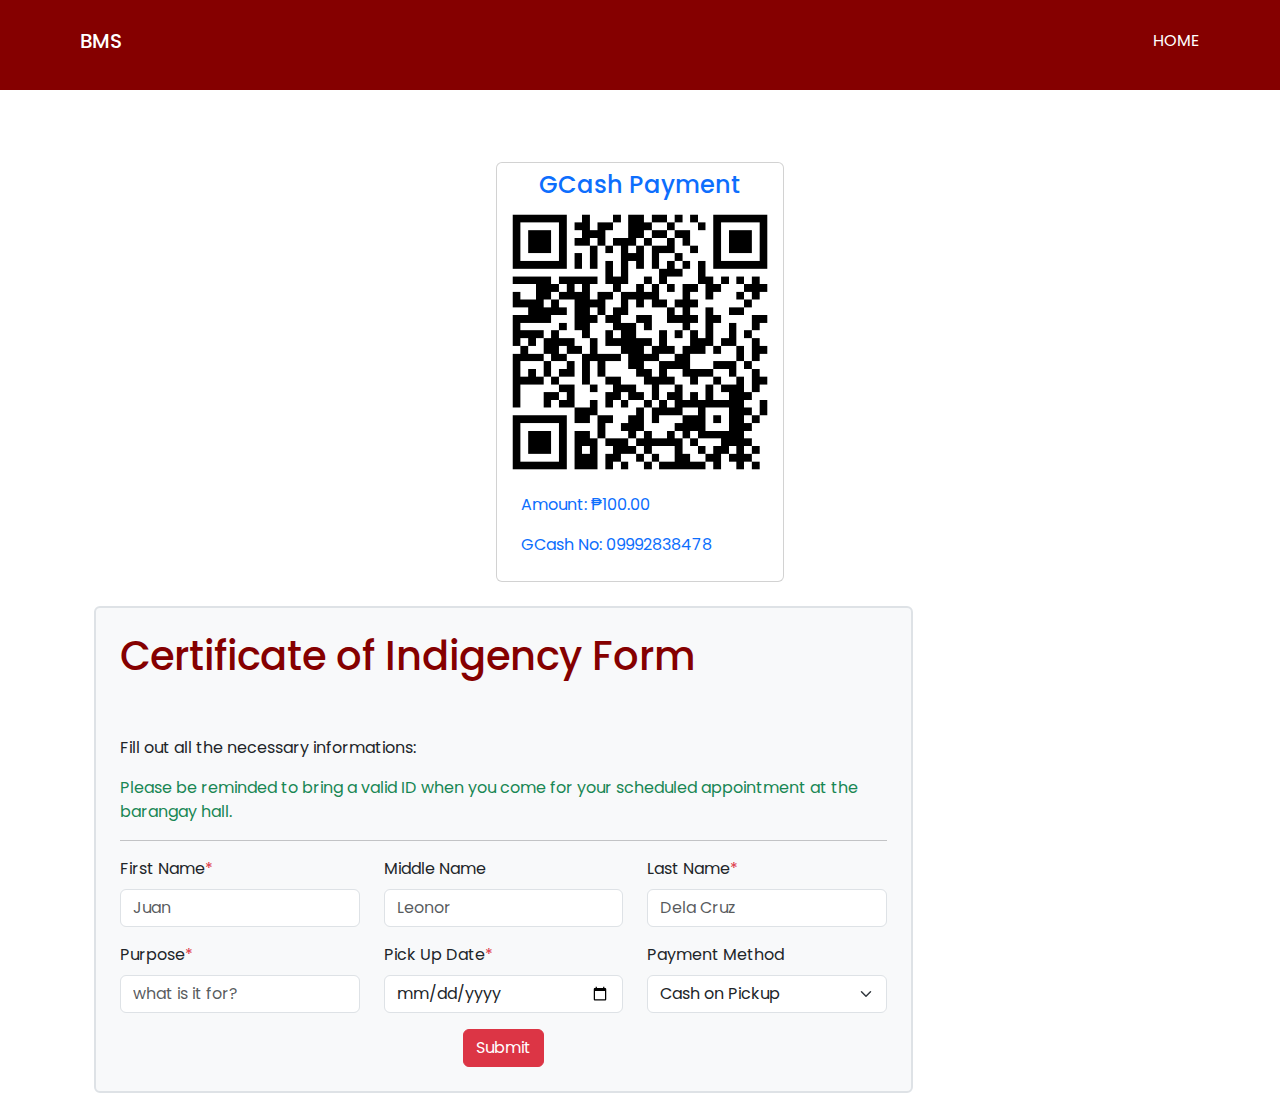
<file: forms/certIndigency.html>
<!DOCTYPE html>
<html lang="en">

<head>
  <meta charset="UTF-8" />
  <meta http-equiv="X-UA-Compatible" content="IE=edge" />
  <meta name="viewport" content="width=device-width, initial-scale=1.0" />
  <link rel="stylesheet" href="style.css" />
  <link rel="stylesheet" href="https://cdnjs.cloudflare.com/ajax/libs/bootstrap/5.1.0/css/bootstrap.min.css">
  <link rel="stylesheet" href="https://fonts.googleapis.com/css?family=Roboto:300,400,500,700&display=swap">
  <link rel="stylesheet" href="https://cdnjs.cloudflare.com/ajax/libs/font-awesome/5.15.4/css/all.min.css">
  <title>Barangay Clearance</title>
</head>
<style>
  nav {
    background-color: #850000;
    display: flex;
    justify-content: space-between;
    padding: 1.8rem 5rem;
  }

  a {
    text-decoration: none;
  }

  #home {
    color: white;
  }

  nav a {
    border-bottom: 2px solid transparent;
    padding-bottom: 0.5em;
    transition: all 200ms ease;
    cursor: pointer;
  }

  nav a:hover {
    border-bottom: 2px solid white;
  }
  #loading-screen {
    position: fixed;
    top: 0;
    left: 0;
    width: 100%;
    height: 100%;
    background-color: #fff;
    z-index: 9999;
    display: flex;
    justify-content: center;
    align-items: center;
  }
  #loading-screen img{
    height: 100px;
    width: 100px;
  }
  .spinner {
    position: absolute;
    width: 99px;
    height: 99px;
    border-radius: 50%;
    border: 5px solid #850000;
    border-top-color: transparent;
    animation: spin 1s ease-in-out infinite;
  }
  
  @keyframes spin {
    from {
      transform: rotate(0deg);
    }
    to {
      transform: rotate(360deg);
    }
  }
</style>

<body>

  <!-- nav -->
  <nav>
    <div id="home">
      <h5>BMS</h5>
    </div>
    <div>
      <a href="../index.html" class="text-white">HOME</a>
    </div>
  </nav>
  <!-- end of nav -->
  <div id="loading-screen">
        <img src="../images/Mapulang-Lupa.png" alt="loading">
        <div class="spinner">
        </div>
      </div>
  <div class="container mt-lg-5 mt-3 rounded-2">
    <div class="row p-lg-4 row-cols-12">
      <!-- gcash -->
      <div class="card p-2 col-md-6 mx-auto col-2 mb-4" style="width: 18rem; height: auto;">
        <h4 class="text-primary md-text-danger text-center">GCash Payment</h4>
        <img src="../images/qrcode.png" class="card-img-top" alt="..." />
        <div class="card-body">
          <p class="card-text text-primary">Amount: ₱100.00</p>
          <p class="card-text text-primary">GCash No: 09992838478</p>
        </div>
      </div>
      <!-- form -->
      <div class="alert alert-danger d-none" role="alert" id="alert">
        <i class="fas fa-exclamation-circle me-2"></i>
        <span id="alert-message"></span>
      </div>
      <!-- form -->
      <form action="brgyClearance.php" method="POST" onsubmit="return validateForm()" class="border border-2 p-4 h-100 rounded-2 formA bg-light col-lg-9 col-12">
        <div>
          <h1 class="pb-5" style="color:#850000;">Certificate of Indigency Form</h1>
          <p>Fill out all the necessary informations:</p>
          <p class="text-success">Please be reminded to bring a valid ID when you come for your scheduled appointment at the barangay hall.</p>
          <hr />
        </div>

        <div class="row mb-3">
          <div class="col-md-4">
            <label for="fname" class="form-label">First Name<span class="text-danger">*</span></label>
            <input type="text" id="fname" name="fname" placeholder="Juan" class="form-control" required>
          </div>
          <div class="col-md-4">
            <label for="mname" class="form-label">Middle Name</label>
            <input type="text" id="mname" name="mname" placeholder="Leonor" class="form-control">
          </div>
          <div class="col-md-4">
            <label for="lname" class="form-label">Last Name<span class="text-danger">*</span></label>
            <input type="text" id="lname" name="lname" placeholder="Dela Cruz" class="form-control" required>
          </div>
        </div>
        <div class="row mb-3">
        <div class="col-md-4">
            <label for="age" class="form-label">Purpose<span class="text-danger">*</span></label>
            <input type="text" id="pickup" name="purpose" placeholder="what is it for?" class="form-control" required>
          </div>
          <div class="col-md-4">
            <label for="age" class="form-label">Pick Up Date<span class="text-danger">*</span></label>
            <input type="date" id="pickup" name="pickup" placeholder="" class="form-control" required>
          </div>
          <div class="col-md-4">
            <label for="payment" class="form-label">Payment Method</label>
            <select id="payment" name="payment" onchange="refnumber()" class="form-select">
              <option value="Cash">Cash on Pickup</option>
              <option value="Gcash">Gcash</option>
            </select>
          </div>
          <div class="col-md-4">
            <input type="hidden" id="date" name="date_req" placeholder="" class="form-control" required>
          </div>
          <div class="col-md-4">
            <input type="hidden" name="type" value="Certificate of Indigency">
          </div>
          <div class="col-md-4">
            <input type="hidden" name="docstatus" value="pending">
          </div>
          
        </div>

        <div class="row mb-3" id="rf" style="display:none">
          <div class="col-md-12">
            <label for="reference" class="form-label">Reference Number (Gcash Payment)</label>
            <textarea id="reference" name="reference" placeholder="Input your reference number if you chose Gcash as mode of payment" class="form-control" rows="3"></textarea>
          </div>
        </div>
        <div class="text-center">
          <button type="submit" class="btn btn-danger" name="clearance">Submit</button>
        </div>
      </form>
    </div>

  </div>
  <!-- </section> -->

  <div id="myModal" class="modal">
    <div class="modal-content">
      <span class="close">&times;</span>
      <p>Please save your transaction number</p>
      <p>Your transaction number is: <span id="transaction-number"></span></p>
      <button onclick="copyTransactionNumber()" id="copy">Copy Transaction Number</button>
      <button onclick="closeModal()" id="okay">Okay</button>
    </div>
  </div>

</body>
<script>
  function validateForm() {
    var fname = document.getElementById("fname").value;
    var lname = document.getElementById("lname").value;
    var age = document.getElementById("age").value;

    if (fname == "" || lname == "" || age == "") {
      alert("Please fill up all required fields.");
      return false;
    }

    return true;
  }

  function refnumber() {
    var select = document.getElementById("payment");

    if (select.value == "Gcash") {
      document.getElementById("rf").style.display = "block";
      document.getElementById("rfs").style.display = "block";
    } else {
      document.getElementById("rf").style.display = "none";
      document.getElementById("rfs").style.display = "none";

    }
  }

  function copyTransactionNumber() {
    var transactionNumber = document.getElementById("transaction-number").innerText;
    navigator.clipboard.writeText(transactionNumber);
  }

  function closeModal() {
    var modal = document.getElementById("myModal");
    modal.style.display = "none";
  }

  function copyTransactionNumber() {
    var transactionNumber = document.getElementById("transaction-number").innerText;
    navigator.clipboard.writeText(transactionNumber).then(function() {
      var notification = document.createElement("div");
      notification.innerHTML = "Transaction number copied to clipboard!";
      notification.style.position = "fixed";
      notification.style.bottom = "20px";
      notification.style.right = "20px";
      notification.style.padding = "10px";
      notification.style.backgroundColor = "#4CAF50";
      notification.style.color = "white";
      notification.style.borderRadius = "5px";
      notification.style.opacity = "0";
      notification.style.transition = "opacity 0.5s ease-in-out";
      document.body.appendChild(notification);
      setTimeout(function() {
        notification.style.opacity = "1";
      }, 10);
      setTimeout(function() {
        notification.style.opacity = "0";
        setTimeout(function() {
          document.body.removeChild(notification);
        }, 500);
      }, 3000);
    });
  }

  function menuShow() {
    document.getElementById("menu").classList.toggle("show");
  }

  function menuClose() {
    document.getElementById("menu").classList.remove("show");
  }
  window.addEventListener("load", function () {
        var loadingScreen = document.getElementById("loading-screen");
        loadingScreen.style.display = "none";
      });
</script>

</html>
</file>
<file: index.css>
@import url("https://fonts.googleapis.com/css2?family=Poppins:wght@100;400;500&display=swap");

* {
  padding: 0;
  margin: 0;
  box-sizing: border-box;
  text-decoration: none;
  list-style: none;
  font-family: "Poppins", sans-serif;
  scroll-behavior: smooth;
  /* color: var(--black); */
}
:root {
  --black: #28282b;
  --red: #850000;
  --bright-red: #dc0000;
  --white: #f8f8f8;
  --white: #f8f8f8;
  --light-red: #f3dcdc;
}
header {
  /* background-color: var(--red);
  width: 100%;
  color: white;
  padding: 1.5em 3.5em; */
  background-color: var(--red);
  color: white;
  padding: 1.5em 0;
  display: flex;
  text-align: center;
  justify-content: space-between;
}

.sections{
  max-width: 1200px;
  justify-content: center;
  place-items: center;
}
.container {
  width: 87%;
  display: flex;
  position: relative;
  justify-content: space-between;
  align-items: center;
  margin-bottom: 0;

}
.container h1 {
  padding-left: 10em;
  font-weight: bold;
  font-size: 1.25rem;
}
nav ul {
  list-style: none;
  display: flex;
  gap: 1.5rem;
  font-size: 1rem;
}
a {
  color: inherit;
  text-decoration: none;
  width: 100%;
  height: 100%;
}
nav ul li {
  border-bottom: 2px solid transparent;
  padding-bottom: 0.5em;
  transition: all 200ms ease;
  cursor: pointer;
}
nav ul li:hover {
  border-bottom: 2px solid white;
}
#burger {
  display: none;
}

@media (max-width: 768px) {
  header{
    padding: 1em;
    /* position: fixed; */
  }
  #burger {
    box-sizing: initial;
    display: block;
    width: 1.5rem;
    color: white;
    cursor: pointer;
    margin-bottom: 0.5em;
  }
  #burger:focus {
    border: none;
    outline: none;
  }
  /* burger-nav */
  nav {
    position: absolute;
    right: 0;
    top: 3em;
    background: #2f0101;
    min-width: 15em;
    padding: 2em;
    box-shadow: rgba(17, 12, 46, 0.15) 0px 48px 100px 0px;
    clip-path: circle(0% at 100% 0);
    transition: all 500ms ease-in-out;
    z-index: 1;
    border: none;
    color: white;
  }
  nav.show {
    clip-path: circle(200% at 100% 0);
    transition-duration: 300ms;
  }
  nav ul {
    flex-direction: column;
  }
  .container{
    width: 100%;
  }
  .container h1{
    padding: 0;
  }
}

/* end of navbar */

/* button app up */
#btn-back-to-top {
  position: fixed;
  bottom: 20px;
  right: 20px;
  display: none;
}
.about {
  background-color: var(--red);
  display: flex;
  justify-content: center;
  position: relative;
  gap: 3em;
  padding: 2em 2em 7em 2em;
  color: white;
  line-height: 2rem;
}
.about img{
  width: 200px;
  height: auto;
}
.info span {
  font-weight: bold;
}
.about-btn {
  padding-top: 1em;
}
.info a {
  background-color: white;
  position: relative;
  color: #28282b;
  padding: 15px 17px;
  text-align: center;
  border-radius: 1.7em;
  margin-top: 1em;
  font-size: small;
  transition: all 0.5s ease;

}
.info a:hover {
  background-color: var(--bright-red);
  color: #fefefe;
  padding: 15px 20px;
  text-align: center;
  border-radius: 1.7em;
  margin-top: 10px;
}
/* end of about */
.wave {
  position: relative;
}
.custom-shape-divider-bottom-1677297097 {
  position: absolute;
  bottom: 0;
  left: 0;
  width: 100%;
  overflow: hidden;
  line-height: 0;
}

.custom-shape-divider-bottom-1677297097 svg {
  position: relative;
  display: block;
  width: calc(100% + 1.3px);
  height: 93px;
  transform: rotateY(180deg);
}

.custom-shape-divider-bottom-1677297097 .shape-fill {
  fill: #ffffff;
}
  @media(max-width: 768px) {
  .about {
    display: flex;
    flex-direction: column;
    align-items: center;
    padding: 1em auto 2em auto;
  }
  .section {
    padding: 10em;
    margin: 0;
  }
  .wave {
    display: none;
  }
  .tutorial {
    padding-top: 2em;
  }
  .images {
    display: flex;
    flex-direction: column;
    padding: 2em;
    margin-top: 2em;
  }

}

/* tutorial */
.tutorial {
  justify-content: center;
  margin: auto;
  display: grid;
  text-align: center;
}
.images {
  display: flex;
}
.images img {
  width: auto;
  height: 400px;
  
}


/* cards */
.services{
  margin: 2em auto 5em auto;
  border-radius: 10px;
  box-shadow:0 0 11px 0 rgba(76,96,133,.21);

}
.services-title h1{
  color: var(--red);
  font-size: 25px;
  font-weight: 700;
}
.services-title{
  border-bottom: 5px solid var(--red);
  padding: 1em;
}

.cards-parent{
  display: flex;
  gap: 2em;
  flex-wrap: wrap;
  justify-content: center;
  padding: 2rem;
}

.card{
  display: grid;
  color: var(--red);
  justify-content: center;
  text-align: center;
  padding: 2em;
  width: 300px;
  height: 400px;
  box-shadow: 0 0 11px 0 rgba(76,96,133,.21);
  border-radius: 10px;
  text-decoration: none;
  transition: all 0.5s ease;

}
.card:hover {
  display: grid;
  color: var(--red);
  justify-content: center;
  text-align: center;
  padding: 2em;
  width: 300px;
  height: 400px;
  background-color: var(--light-red);
  border-radius: 10px;
  text-decoration: none;
}
.card-logo{
  margin: 1em;
}
.card-title{
  height: 70px;
}
.card-info p{
  margin-bottom: 2em;
}

.card a{
  width: 100%;
  border-radius: 10px;
  font-size: 1.5em;
  color: var(--black);
  margin: 0;
  padding: 1em;
  border: 1px solid var(--black);
  transition: all 0.5s ease;
}
.card a:hover{
  padding: 1em;
  /* transform: scale(0.7); */
  background-color: var(--red);
  width: 100%;
  border-radius: 10px;
  font-size: 1.5em;
  color: var(--white);
  margin: 0;
}
@media (max-width: 768px) {
  .images img {
    width: 100%;
    height: auto;
    
  }
  
  .services{
    margin: 2em 1em;
    /* width: 95%; */
    border-radius: 10px;
    box-shadow:0 0 11px 0 rgba(76,96,133,.21)
  }
 
  .card{
    display: grid;
    color: var(--red);
    justify-content: center;
    text-align: center;
    box-shadow: 0 0 11px 0 rgba(76,96,133,.21);
    border-radius: 10px;
    text-decoration: none;
  }
  .card:hover {
    display: grid;
    color: var(--red);
    justify-content: center;
    text-align: center;
    background-color: var(--light-red);
    border-radius: 10px;
    text-decoration: none;
    transition: all 1s ease;
  }
  .card a{
    border-radius: 10px;
    font-size: 1.2em;
    color: var(--black);
    border: 1px solid var(--black);
    transform: scale(0.7);
  }
  .card a:hover{
    padding: 1em;
    background-color: var(--red);
    border-radius: 10px;
    font-size: 1.2em;
    color: var(--white);
  }
}
/* end of services */
.location{
  margin: 2rem auto;
  background-color: var(--light-red);
  width: 100%;
  /* border-radius: 10px; */
  box-shadow:0 0 1px 0 rgba(76,96,133,.21);
  
}

.location-title h1{
  color: var(--red);
  font-size: 25px;
  font-weight: 700;
}
.location-title{
  border-bottom: 5px solid var(--red);
  padding: 1em;
  padding-left: 12em;
}

/* trackingggina */
.track{
  margin: 5em auto;
  max-width: 1200px;
  border-radius: 10px;
  box-shadow:0 0 11px 0 rgba(76,96,133,.21);
  
}

.track-title h1{
  color: var(--red);
  font-size: 25px;
  font-weight: 700;
}
.track-title{
  border-bottom: 5px solid var(--red);
  padding: 1em;
  margin-bottom: 2em;
}
.search input{
    font-size: 0.9rem;
    height: 3em;
    padding-left: 2em;
}
.search{
 
    gap: 1em;
    padding: 2em;
    justify-content: center;
}
form{
  display: flex;
  flex-direction: column;
  gap: 1em;
}
.inputs{
  display: flex;
  flex-direction: row;
}
#feedback{
  height: 100px;;
}
#subject{
  font-size: 0.9rem;
    height: 3em;
    padding-left: 2em;
}
.track button{
    height: 50px;
    width: 20%;
    font-size: 0.9rem;
    background-color: var(--red);
    border-style: none;
    color: #e0e1dd;
}
.track button:hover{
    height: 50px;
    width: 20%;
    font-size: 0.9rem;
    background-color: var(--bright-red);
    border-style: none;
    color: #e0e1dd;
}

/* footer */
footer{
  padding: 2em;
  display: flex;
  justify-content: center;
}
.footer-content{
  width: 1200px;
  display:flex;
  justify-content: space-between;
  place-items: center;
  text-align: center;
}
.concern img{
  width: auto;
  height: 100px;
}


/* contact us!!!!!!! */


/* transitions */
.reveal{
  position: relative;
  transform: translateY(-50px);
  opacity: 0;
  transition: all 1s ease;
}
.reveal.active{
  transform: translateY(0);
  opacity: 1;
}
.slide{
  position: relative;
  transform: translateX(-50px);
  opacity: 0;
  transition: all 1s ease;
}
.slide.active{
  transform: translateX(0);
  opacity: 1;
}
.slide2{
  position: relative;
  transform: translateX(50px);
  opacity: 0;
  transition: all 1s ease;
}
.slide2.active{
  transform: translateX(0);
  opacity: 1;
}

/* navbar */
.BgColour {
  color: black;
  transition: all 1s;
  background-color: white;
  border-bottom: 1px solid lightgray;
}


.sections{

  margin: 2em;
}
</file>
<file: about.css>
@import url("https://fonts.googleapis.com/css2?family=Poppins:wght@100;400;500&display=swap");

* {
  padding: 0;
  margin: 0;
  box-sizing: border-box;
  text-decoration: none;
  list-style: none;
  font-family: "Poppins", sans-serif;
  scroll-behavior: smooth;
  /* color: var(--black); */
}
:root {
  --black: #28282b;
  --red: #850000;
  --bright-red: #dc0000;
  --white: #f8f8f8;
  --white: #f8f8f8;
  --light-red: #f3dcdc;
}
body{
    font-size: 1rem;
    color: var(--black);
}
.section{
    max-width: 1200px;
    margin: 2em auto;
    padding: 1em;
}
.about-img{
    height: 20%;
    width: 100%vw;
    background-image: url(images/hall3.jpeg);
    background-repeat: no-repeat;
    background-size: cover;
    text-align: center;
}


.about-section{
    justify-content: center;
    display: flex;
    gap: 1em;
}

.about-img h1{
    display: block;
    font-size: 2em;
    font-weight: bold;
}
h1{
  color: var(--white);
  font-size: 25px;
  font-weight: 700;
}
h2{
  color: var(--red);
  font-size: 20px;
  font-weight: 700;
}
h3{
    font-size: 1.7em;
}
span{
    color: var(--bright-red);
}
.about-section img{
    width: auto;
    height: 390px;
    margin: 0;
}
.about-section-info{
    font-size: 14px;
    color: #8d9299;
    /* padding-top: 2em; */
}
.location{
    display: flex;
    box-shadow:0 0 5px 0 rgba(76,96,133,.21);
    
}
.location-title{
    width: 45%;
}

@media screen and (max-width: 768px) {
    .section{
        max-width: 1200px;
        margin: auto;
        padding: 1em;
    }
    .about-section{
        justify-content: center;
        place-items: center;
        display: flex;
        padding: 0;
        flex-direction: column;
    }
    .about-section img{
        width: auto;
        height: 200px;
    }
    .location{
        display: flex;
        flex-direction: column;
        gap: 2em;
         
    }
    .location-title{
        width: 100%;
    }
    .map{
        overflow:hidden;
        padding-bottom:56.25%;
        position:relative;
        height:0;
        }
    .map iframe{
        left:0;
        top:0;
        height:100%;
        width:100%;
        position:absolute;
    }
    

}

/* navbar */
header {
    background-color: var(--red);
    color: white;
    padding: 1.5em 0;
    position: sticky;
    top: 0.1px;
    display: flex;
    text-align: center;
    justify-content: space-between;
   
  }
  .container {
    width: 87%;
    display: flex;
    position: relative;
    justify-content: space-between;
    align-items: center;
    margin-bottom: 0;
  
  }
  .container h1 {
    padding-left: 10em;
    font-weight: bold;
    font-size: 1.25rem;
  }
  nav ul {
    list-style: none;
    display: flex;
    gap: 1.5rem;
    font-size: 1rem;
  }
  a {
    color: inherit;
    text-decoration: none;
    width: 100%;
    height: 100%;
  }
nav ul li {
    border-bottom: 2px solid transparent;
    padding-bottom: 0.5em;
    transition: all 200ms ease;
    cursor: pointer;
  }
  nav ul li:hover {
    border-bottom: 2px solid white;
  }
  #burger {
    display: none;
  }
  
  @media (max-width: 768px) {
    header{
        padding: 1em;
        position: sticky;
        top: 0px;
    }

    #burger {
      box-sizing: initial;
      display: block;
      width: 1.5rem;
      color: white;
      cursor: pointer;
      margin-bottom: 0.5em;
    }
    #burger:focus {
      border: none;
      outline: none;
    }
    /* burger-nav */
    nav {
      position: absolute;
      right: 0;
      top: 3em;
      background: #2f0101;
      min-width: 15em;
      padding: 2em;
      box-shadow: rgba(17, 12, 46, 0.15) 0px 48px 100px 0px;
      clip-path: circle(0% at 100% 0);
      transition: all 500ms ease-in-out;
      z-index: 1;
      border: none;
      color: white;
    }
    nav.show {
      clip-path: circle(200% at 100% 0);
      transition-duration: 300ms;
    }
    nav ul {
      flex-direction: column;
    }
    .container{
      width: 100%;
    }
    .container h1{
      padding: 0;
    }
  }
  /* footer */
  footer{
    padding: 2em;
    display: flex;
    justify-content: center;
  }
  .footer-content{
    width: 1200px;
    display:flex;
    justify-content: space-between;
    place-items: center;
    text-align: center;
  }
  .concern img{
    width: auto;
    height: 100px;
  }


  /* animation */
  .slide{
    position: relative;
    transform: translateX(-50px);
    opacity: 0;
    transition: all 1s ease;
  }
  .slide.active{
    transform: translateX(0);
    opacity: 1;
  }

  .reveal{
    position: relative;
    transform: translateY(-50px);
    opacity: 0;
    transition: all 1s ease;
  }
  .reveal.active{
    transform: translateY(0);
    opacity: 1;
  }

  @keyframes fadeIn {
    from {
      opacity: 0;
    }
    to {
      opacity: 1;
    }
  }
  
  .startup-animation {
    animation: fadeIn 1s ease-in-out;
  }

  #loading-screen {
    position: fixed;
    top: 0;
    left: 0;
    width: 100%;
    height: 100%;
    background-color: #fff;
    z-index: 9999;
    display: flex;
    justify-content: center;
    align-items: center;
  }
  #loading-screen img{
    height: 100px;
    width: 100px;
  }
  .spinner {
    position: absolute;
    width: 99px;
    height: 99px;
    border-radius: 50%;
    border: 5px solid #850000;
    border-top-color: transparent;
    animation: spin 1s ease-in-out infinite;
  }
  
  @keyframes spin {
    from {
      transform: rotate(0deg);
    }
    to {
      transform: rotate(360deg);
    }
  }
</file>
<file: forms/style.css>
@import url("https://fonts.googleapis.com/css2?family=Poppins:wght@100;400;500&display=swap");

* {
  padding: 0;
  margin: 0;
  box-sizing: border-box;
  text-decoration: none;
  list-style: none;
  font-family: "Poppins", sans-serif;
  scroll-behavior: smooth;
  /* color: var(--black); */
}
:root {
  --black: #28282b;
  --red: #850000;
  --bright-red: #dc0000;
  --white: #f8f8f8;
  --white: #f8f8f8;
  --light-red: #f3dcdc;
  --green: #4CAF50;
}

section{
  max-width: 1200px;
  background-color: pink;
}

.modal {
  display: none;
  position: fixed;
  z-index: 1;
  left: 0;
  top: 0;
  width: 100%;
  height: 100%;
  overflow: auto;
  background-color: rgba(0, 0, 0, 0.4);
}

.modal-content {
  background-color: #fff;
  margin: 10% auto;
  padding: 20px;
  border-radius: 5px;
  box-shadow: 0 0 10px rgba(0, 0, 0, 0.2);
  max-width: 500px;
  text-align: center;
}

.close {
  position: absolute;
  top: 10px;
  right: 10px;
  font-size: 24px;
  font-weight: bold;
  color: #aaa;
  cursor: pointer;
}

.close:hover {
  color: #000;
}

.modal-content p {
  margin: 0 0 20px;
  font-size: 18px;
  line-height: 1.5;
}
#copy{
  display: inline-block;
  padding: 10px 20px;
  margin: 10px 10px;
  font-size: 16px;
  font-weight: bold;
  color: #fff;
  background-color: var(--green);
  border: none;
  border-radius: 5px;
  cursor: pointer;
  transition: background-color 0.2s ease-in-out;
}
#okay{
  display: inline-block;
  padding: 10px 20px;
  margin: 10px 10px;
  font-size: 16px;
  font-weight: bold;
  color: #fff;
  background-color: var(--red);
  border: none;
  border-radius: 5px;
  cursor: pointer;
  transition: background-color 0.2s ease-in-out;
}
/* .modal-content button {
  display: inline-block;
  padding: 10px 20px;
  margin: 10px 10px;
  font-size: 16px;
  font-weight: bold;
  color: #fff;
  background-color: var(--red);
  border: none;
  border-radius: 5px;
  cursor: pointer;
  transition: background-color 0.2s ease-in-out;
} */

.modal-content button:hover {
  background-color: var(--green);
}
.reminder{
  background-color: var(--green);
  color: white;
  padding: 10px;
  text-align: center;
  border-radius: 5px;
  margin-bottom: 10px;
}
.reminder2{
  background-color: #4CAF50;
  color: white;
  padding: 10px;
  text-align: center;
  margin-bottom: 5px;
  margin-top: 10px;
  border-radius: 5px;  

}
</file>
